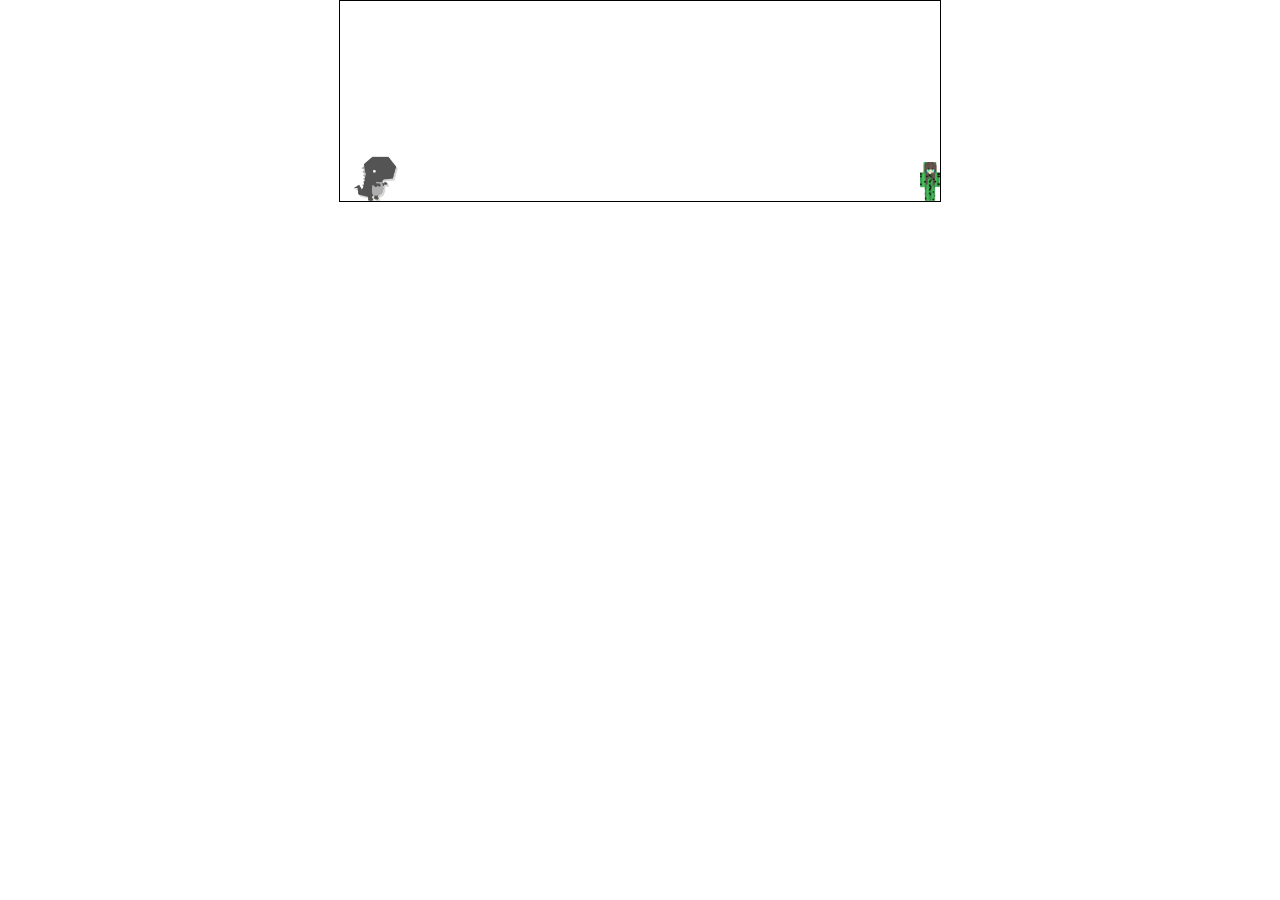
<file: 01-dino-game/index.html>
<!DOCTYPE html>
<html lang="en">
<head>
    <meta charset="UTF-8">
    <meta http-equiv="X-UA-Compatible" content="IE=edge">
    <meta name="viewport" content="width=device-width, initial-scale=1.0">
    <title>T-rex Run</title>
    <link rel="stylesheet" href="assets/style.css">
</head>
<body>
    <div class="game">
        <div id="dino"></div>
        <div id="cactus"></div>
    </div>
    <script src="assets/script.js"></script>
</body>
</html>
</file>
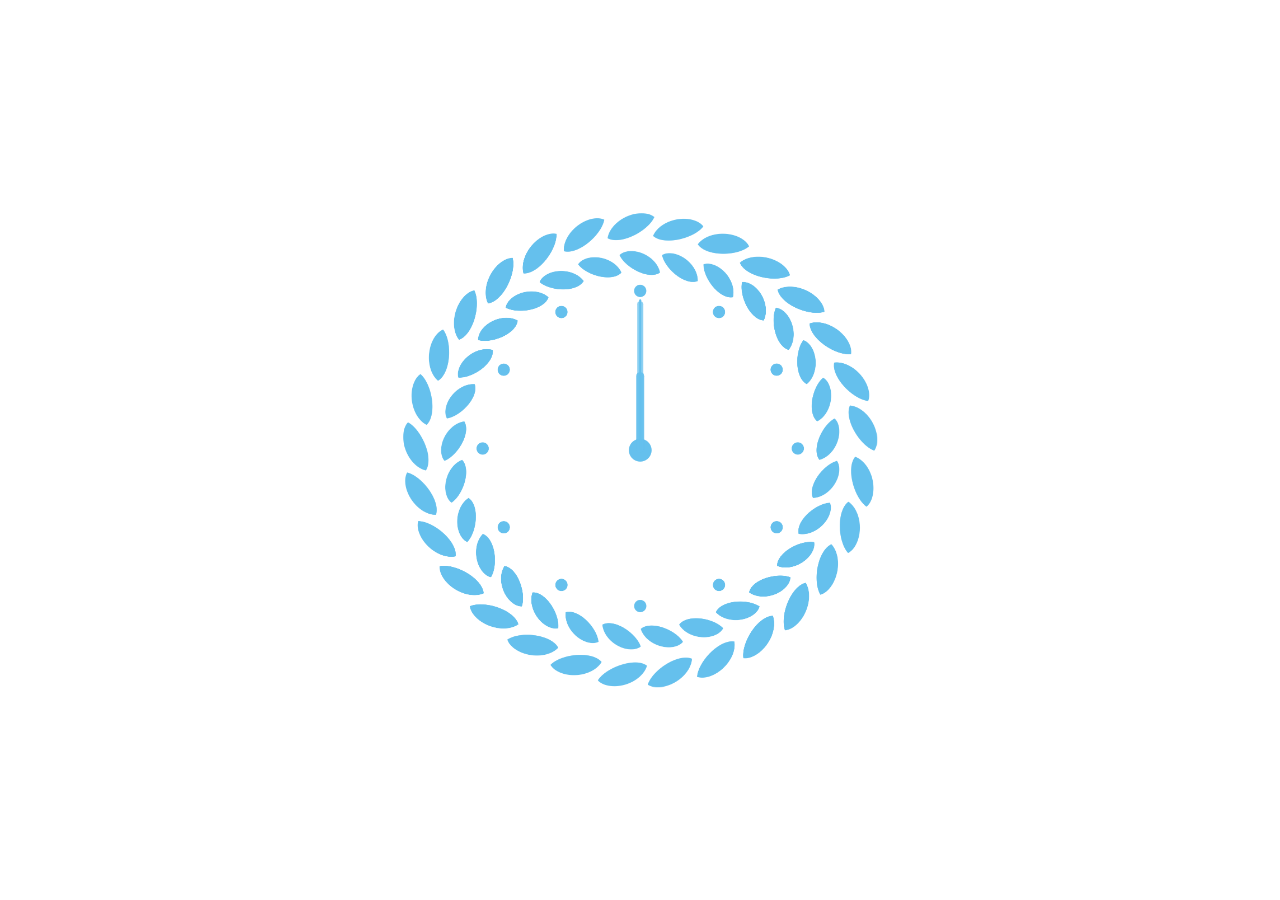
<file: 02-analog-clock/index.html>
<!DOCTYPE html>
<html lang="en" dir="ltr">
    <head>
        <meta charset="utf-8">

        <title>Analog Clock</title>

        <link rel="stylesheet" href="style.css">
    </head>
    <body>

        <div id="clock" class="clockface">
            <div id="hourHand">
            </div>

            <div id="minHand">
            </div>

            <div id="secHand">
            </div>
        </div>


        <script type="text/javascript" src="script.js">

        </script>
    </body>
</html>
</file>
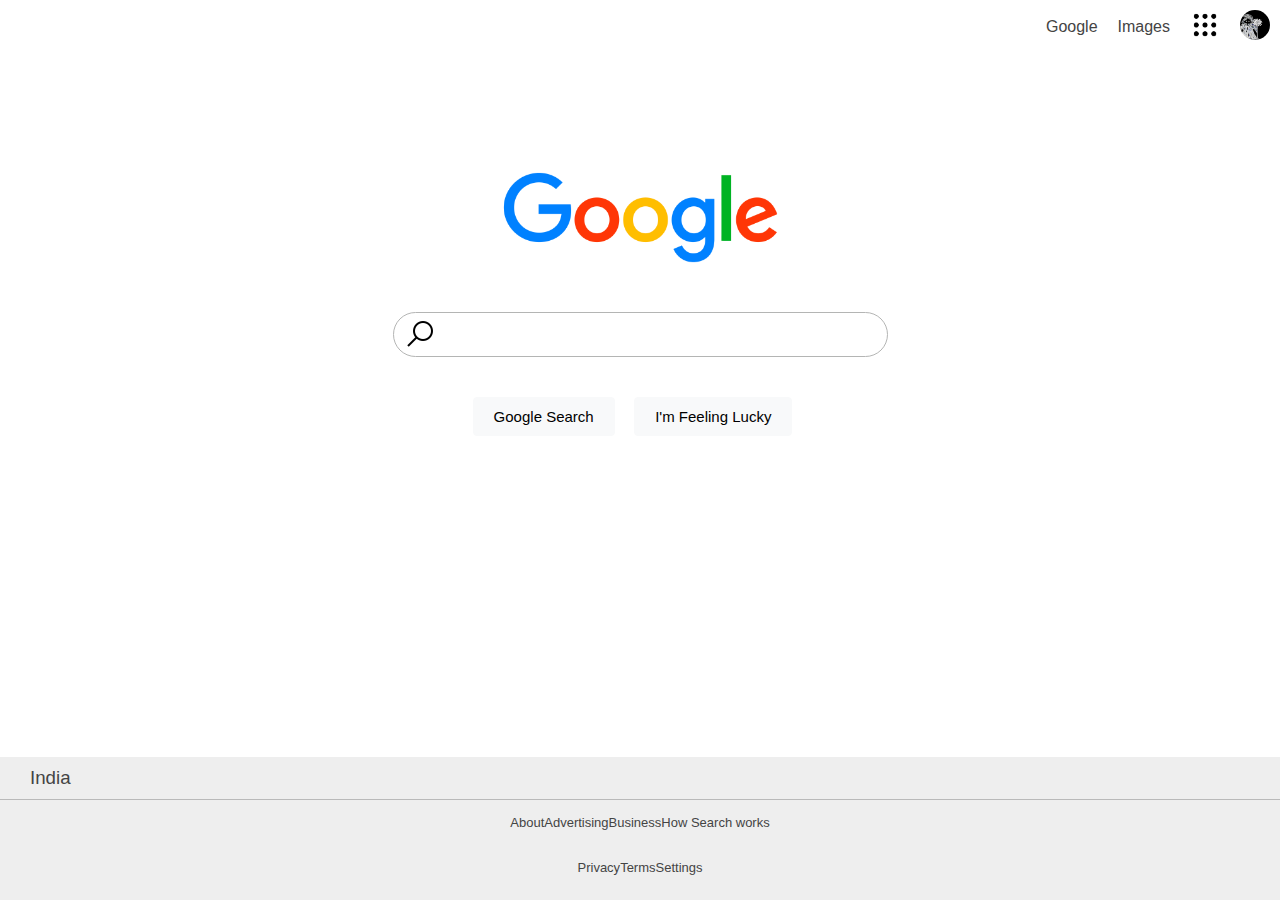
<file: 03-google-homepage/index.html>
<!DOCTYPE html>
<html lang="en" dir="ltr">
    <head>
        <meta charset="utf-8">
        <link rel="icon" href="assets/google-favicon.png">
        <title>Google</title>

        <link rel="stylesheet" href="style.css">
    </head>
    <body>
        <header class="header">
            <ul>
                <li><a href="https://mail.google.com/">Google</a></li>
                <li><a href="https://www.google.co.in/imghp?hl=en&authuser=0&ogbl">Images</a></li>
                <li><img src="assets/icons8-circled-menu-96.png" alt="menu"></li>
                <li><img id="profile-pic" src="assets/figure-dark-outlined.jpg" alt="google account thumbnail"></li>
            </ul>
        </header>

        <section class="logo-and-search">
                <img class="logo" src="assets/google_logo.png" alt="google logo" title="Google Search">


            <div class="form">
                <form action="index.html" method="post">
                    <input type="text" title="Search">
                </form>
            </div>

            <div class="buttons">
                <a href="https://www.google.com/"><button type="button" name="google-search-button" class="search-button">Google Search</button></a>
                <a href="https://www.google.com/doodles"><button type="button" name="feeling-lucky-button" class="lucky-button">I'm Feeling Lucky</button></a>
            </div>
        </section>

        <footer class="footer">
            <div>
                <h3>India</h3>
            </div>

            <ul>
                <li>About</li>
                <li>Advertising</li>
                <li>Business</li>
                <li>How Search works</li>
            </ul>

            <ul>
                <li>Privacy</li>
                <li>Terms</li>
                <li>Settings</li>
            </ul>
        </footer>
    </body>
</html>
</file>
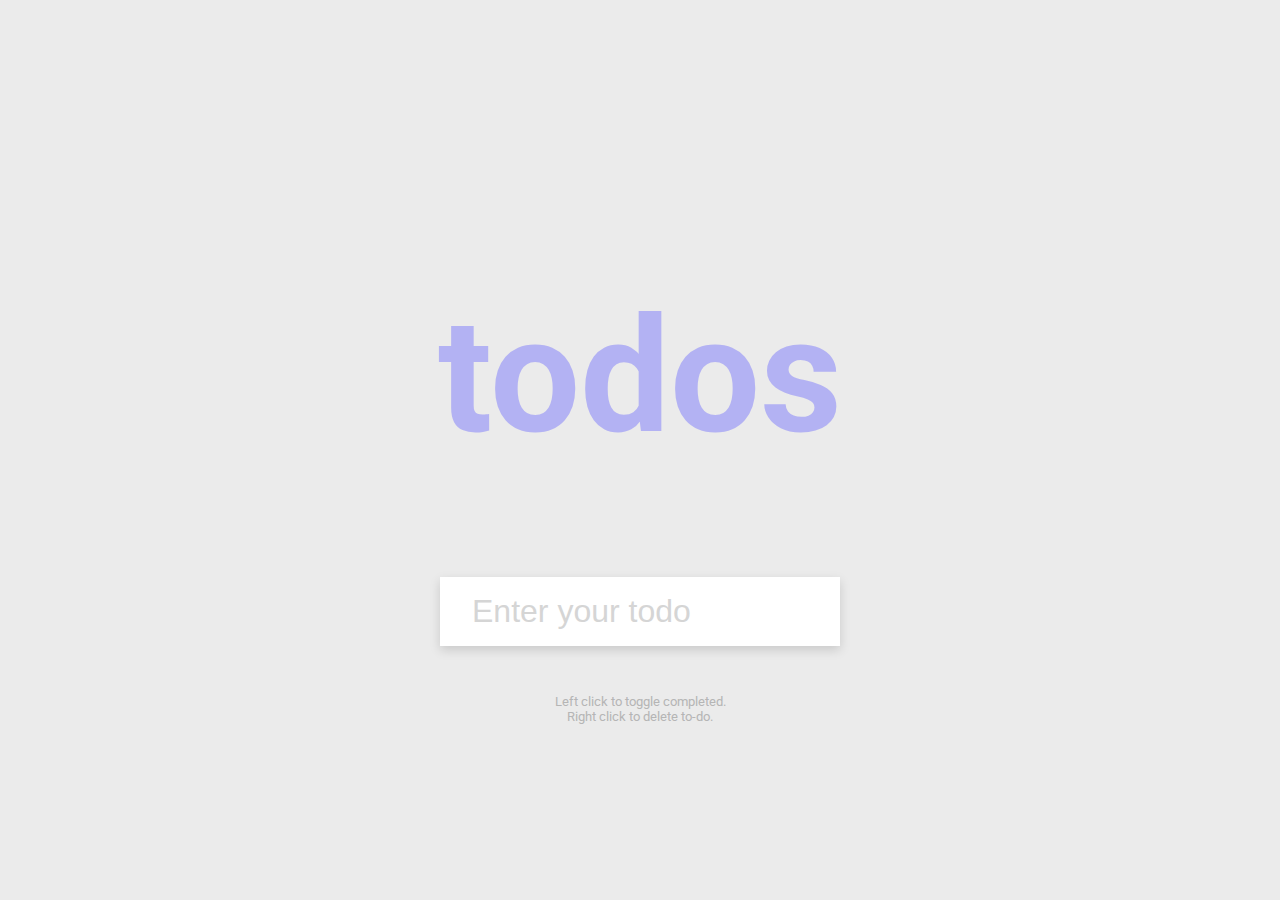
<file: 05-todos/index.html>
<!DOCTYPE html>
<html lang="en">
<head>
    <meta charset="UTF-8">
    <meta http-equiv="X-UA-Compatible" content="IE=edge">
    <meta name="viewport" content="width=device-width, initial-scale=1.0">
    <title>Todo List</title>

    <link rel="stylesheet" href="assets/style.css">
</head>
<body>
    
    <h1>todos</h1>
    <form id="form">
        <input type="text" class="input" id="input" placeholder="Enter your todo" autocapitalize="off" autocomplete="off">
        <ul class="todos" id="todos"></ul>
    </form>
    <small>Left click to toggle completed. <br>
    Right click to delete to-do.</small>

<script src="assets/script.js"></script>
</body>
</html>
</file>
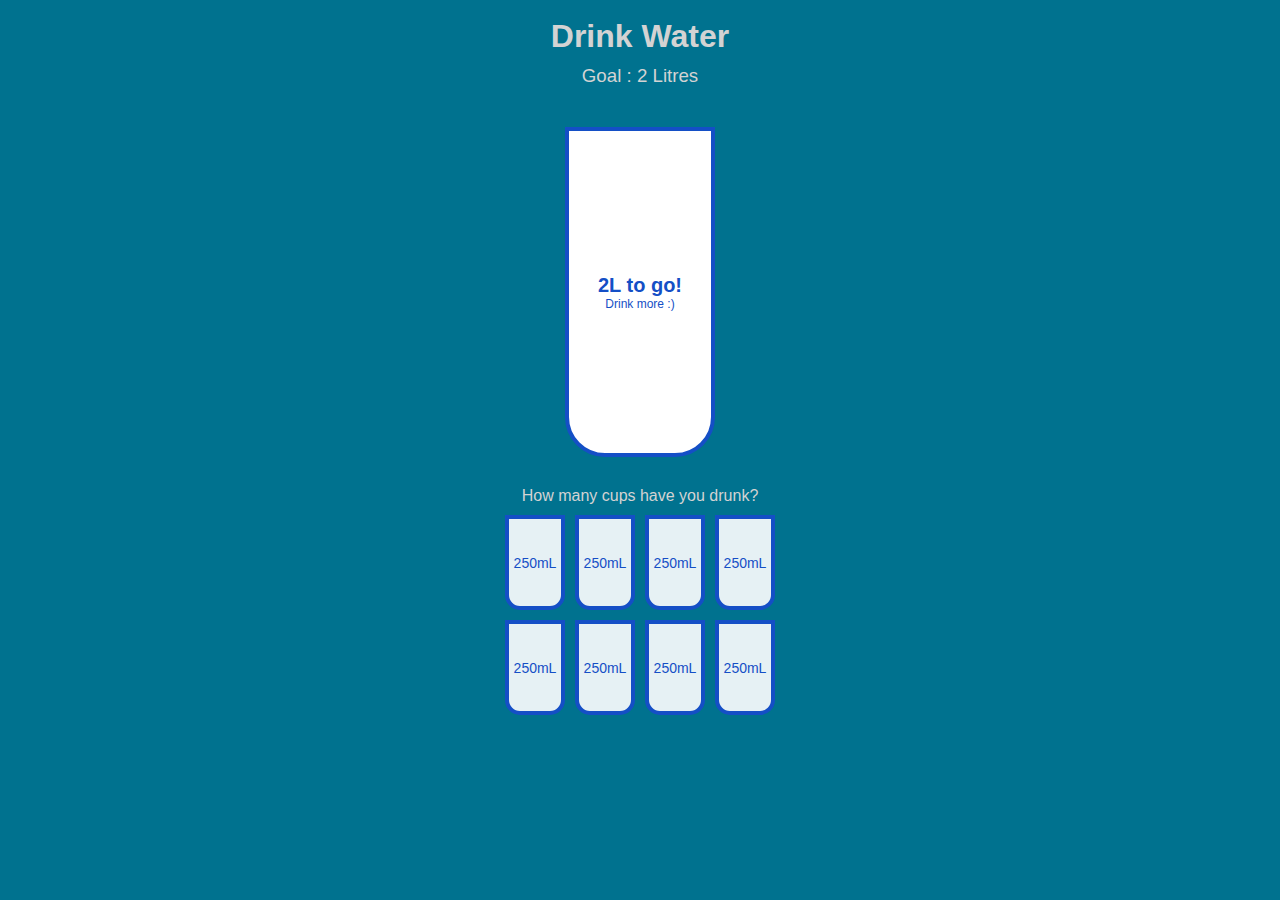
<file: 06-drink-water/eshabaweja/index.html>
<!DOCTYPE html>
<html lang="en">
<head>
    <meta charset="UTF-8">
    <meta http-equiv="X-UA-Compatible" content="IE=edge">
    <meta name="viewport" content="width=device-width, initial-scale=1.0">
    <title>💦 Drink Water</title>
    <link rel="stylesheet" href="assets/style.css">
</head>
<body>
    <h1>Drink Water</h1>
    <h3>Goal : 2 Litres</h3>
    <div class="cup">
        <div class="remained" id="remained">
            <span id="litres"></span>
            <small>Drink more :)</small>
        </div>

        <div class="percentage" id="percentage">  </div>
    </div>
    <p class="text">How many cups have you drunk?</p>

    <div class="cups">
        <div class="cup cup-small">250mL</div>
        <div class="cup cup-small">250mL</div>
        <div class="cup cup-small">250mL</div>
        <div class="cup cup-small">250mL</div>
        <div class="cup cup-small">250mL</div>
        <div class="cup cup-small">250mL</div>
        <div class="cup cup-small">250mL</div>
        <div class="cup cup-small">250mL</div>
    </div>

    <script src='assets/script.js'></script>
</body>
</html>
</file>
<file: 01-dino-game/assets/style.css>
*{
    padding: 0;
    margin: 0;
}

.game{
    width: 600px;
    height: 200px;
    border: 1px solid #000000;
    margin: auto;
    overflow: hidden;
}

#dino{
    width: 70px;
    height: 70px;
    background-image: url(t-rex.png);
    background-size: auto 70px;

    position: relative;
    top: 143px;
}

.jump{
    animation: jump 0.3s linear;
}

@keyframes jump{
    0%{
        top: 143px; /*distance from the top of the parent element*/
    }

    30%{
        top:115px;
    }

    50%{
        top: 70px;
    }

    80%{
        top: 115px;
    }

    100%{
        top:143px;
    }
}


#cactus{
    width: 20px;
    height: 40px;
    position: relative;
    top: 91px;
    left: 580px; /*width of frame - width of cactus*/
    
    background-image: url(cactus.png);
    background-size: 20px 40px;
    animation: cactus-block 1.2s infinite linear;
}

@keyframes cactus-block{
    0%{
        left: 600px;
    }

    100%{
        left: -20px;
    }
}
</file>
<file: 02-analog-clock/style.css>
*{
    margin : 0;
    padding : 0;
}

.clockface
{
    width: 37vw;
    height: 37vw;       /*this block of code defines the dimensions of the clock*/
    background: url("clock-bg.png") no-repeat;
    background-size: 100%;

    margin : auto;
    position: relative;
}

#clock {
    margin: 0;
    position: absolute;    /*this block of code centers the clock*/
    top: 50%;
    left: 50%;
    transform: translate(-50%, -50%);
}

#hourHand, #minHand, #secHand
{
    position: absolute;
    background: #65c0ed;
    border-radius: 20px;
    transform-origin: bottom;
}

#hourHand
{
    width: 1.8%;
    height: 17%;
    top: 33.5%;
    left: 49.1%;
    opacity: 90%;

}

#minHand
{
    width: 1.2%;
    height: 32%;
    top: 18.5%;
    left: 49.38%;
    opacity:75%;
}

#secHand
{
    width: 0.4%;
    height: 32%;
    top: 18.1%;
    left: 49.89%;
    opacity: 100%;

}
</file>
<file: 03-google-homepage/style.css>
*{
    margin: 0;
    padding: 0;
    box-sizing: border-box;
}

li:hover{
    cursor: pointer;
    text-decoration: underline;
}

.header img{
    width: 30px;
    height: 30px;
}

a{
    text-decoration: none;
    color: #444444;
}

.header{
    display: flex;
    justify-content: flex-end;
    padding: 10px 0;
}

.header ul{
    list-style-type: none;
    display:flex;
    align-items: center;
}

.header ul li{
    margin: 0 10px;
}

#profile-pic{
    border-radius:50%;
}

.logo-and-search{
    display: flex;
    flex-direction: column;
    align-items: center;
    justify-content: center;
    height: 50vh;
}

.logo{
    width: 35vh;
}

.logo-and-search .form-container form{
    padding: 10px;
    position: relative;
}

body{
    height: 100vh;
    overflow: hidden;
    font-family: sans-serif;
}

input{
    width: 55vh;
    height: 5vh;
    shadow: 0%;
    border-radius: 30px;
    border: 0.5px solid #b4b5b4;
    background: url(assets/icons8-search-32.png) no-repeat left 10px center;
}

button{
    margin-top: 40px;
    margin-right: 15px;
    background-color: #f8f9fa;
    padding: 10px 20px;
    border: 0.5px solid #f8f9fa;
    border-radius: 4px;
    font-size:15px;
    text-align:center;
}

button:hover{

    cursor:pointer;
    box-shadow: 2px 2px 2px #c7c7c798;
}

.footer{
    position: absolute;
    width: 100%;
    bottom: 0;
    left:0;
    background-color: #eeeeee;
    padding: 10px 0;
}

footer h3{
    color: #444444;
    font-weight: 400;
    padding: 0 30px 10px;
    border-bottom: 1px solid #b9b9b9;
}

.footer ul{
    list-style-type: none;
    display:flex;
    align-items: center;
    justify-content: center;
    flex-direction: row;
    padding: 15px 0;
}

.footer ul li{
    margin: 0 px;
    font-size: 13px;
    color: #444444;
}
</file>
<file: 05-todos/assets/style.css>
@import url('https://fonts.googleapis.com/css2?family=Roboto');

*{
    box-sizing: border-box;
}

body{
    background-color: #ebebeb;
    color: #444444;
    font-family:Roboto, sans-serif;
    display: flex;
    align-items: center;
    flex-direction: column;
    justify-content: center;
    height: 100vh;
    margin: 0;
}

h1{
    color: #625fff;
    font-size: 10rem;
    text-align: center;
    opacity: 0.4;
}

form{
    box-shadow: 0 4px 10px #00000025;
    max-width: 100%;
    width: 400px;
}

.input{
    border: none;
    color: #444444;
    font-size: 2rem;
    padding: 1rem 2rem;
    display: block;
    width: 100%;
}

.input::placeholder{
    color: #d5d5d5;
}

.input:focus{
    outline: 2px solid #625fff;
}

.todos{
    background-color: #ffffff;
    padding: 0%;
    list-style-type: none;
    margin: 0;
}

.todos li{
    border-top: 1px solid #e5e5e5;
    cursor: pointer;
    font-size: 1.5rem;
    padding: 1rem 2rem;
}

.todos li.completed{
    color: #b6b6b6;
    text-decoration: line-through;
}

small{
    color: #b5b5b5;
    margin-top: 3rem;
    text-align: center;
}
</file>
<file: 06-drink-water/eshabaweja/assets/style.css>
*{
    box-sizing: border-box;
}

body{
    background-color: rgb(0, 114, 143);
    color: rgb(211, 211, 211);
    font-family: -apple-system, BlinkMacSystemFont, 'Segoe UI', Roboto, Oxygen, Ubuntu, Cantarell, 'Open Sans', 'Helvetica Neue', sans-serif;
    display: flex;
    flex-direction: column;
    align-items: center;
    margin-bottom: 40px;
}

h1{
    margin: 10px 0 0;
}

h3{
    font-weight: 400;
    margin: 10px 0;
}

.cup{
   background-color: #ffffff;
   border: 4px solid #144fc6;
   color: #144fc6;
   border-radius: 0 0 40px 40px;
   height: 330px;
   width: 150px; 
   margin: 30px 0px;
   display: flex;
   flex-direction: column;
   overflow: hidden;
}

.cup.cup-small{
    height: 95px;
    width: 60px;
    border-radius: 0 0 15px 15px;
    background-color: rgba(255, 255, 255, 0.9);
    cursor: pointer;
    font-size: 14px;
    align-items: center;
    justify-content: center;
    text-align: center;
    margin: 5px;
    transition: 0.3s ease;
}

.cups{
    display: flex;
    flex-wrap: wrap;
    width: 280px;
    align-items: center;
    justify-content: center;
}

.cup.cup-small.full{
    background-color: #55adff;
    color: #ffffff;
    font-weight: 600;
}

.remained{
    display: flex;
    flex-direction: column;
    align-items: center;
    justify-content: center;
    text-align: center;
    flex: 1;
    transition: 0.3s ease;
}

.remained span{
    font-size: 20px;
    font-weight: bold;
}

.remained small{
    font-size: 12px;
}

.percentage{
    background-color: #55adff;
    font-size: 30px;
    display: flex;
    align-items: center;
    justify-content: center;
    font-weight: bold;
    height: 0;
    transition: 0.3s ease;
}

.text{
    text-align: center;
    margin: 0 0 5px;
}
</file>
